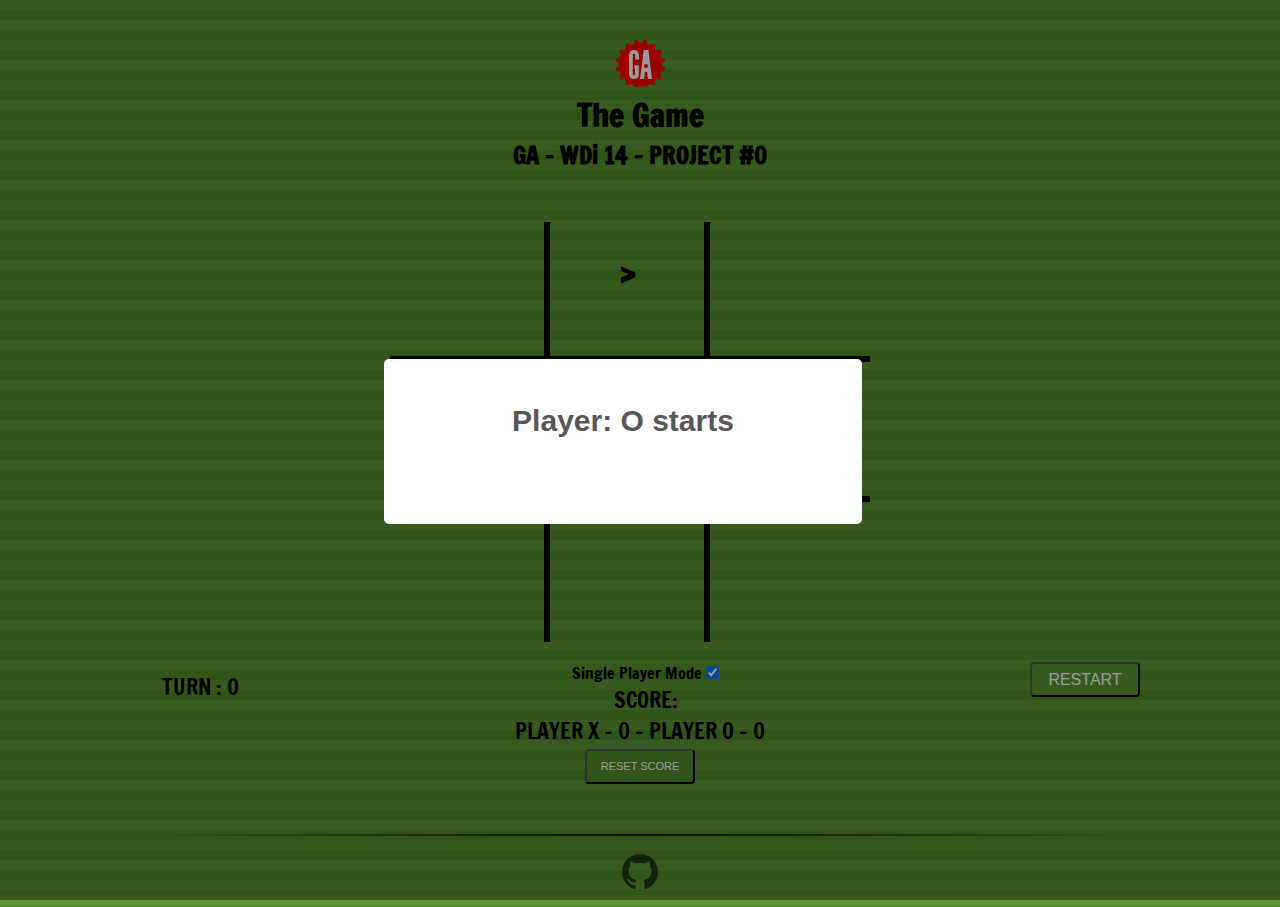
<file: index.html>
<!DOCTYPE html>
<html lang="en">
<head>
  <link rel="stylesheet" type="text/css" href="css/sweetalert.css">
  <link rel="stylesheet" href="css/style.css">
  <meta charset="UTF-8">
  <link href='https://fonts.googleapis.com/css?family=Francois+One' rel='stylesheet' type='text/css'>
  <link rel="icon"
      type="image/png"
      href="img/ga-logo-undefined.png">
  <meta charset="UTF-8">
  <title>TIC TAC TOE</title>
  <body>
    <div class="container">
      <header>
          <ul class="headerList">
            <li><img src="img/ga-logo-undefined-body.png" ></li>
            <li><h1>The Game </h1></li>
            <li><h2>GA - WDi 14 - PROJECT #0</h2></li>
          </ul>
      </header>
      <div class='tictactoe'>
        <div class="board">
          <div class="cell 0" id="cells" onClick="setCell(0)"></div>
          <div class="cell 1" id="cells" onClick="setCell(1)">></div>
          <div class="cell 2" id="cells" onClick="setCell(2)"></div>
          <div class="cell 3" id="cells" onClick="setCell(3)"></div>
          <div class="cell 4" id="cells" onClick="setCell(4)"></div>
          <div class="cell 5" id="cells" onClick="setCell(5)"></div>
          <div class="cell 6" id="cells" onClick="setCell(6)"></div>
          <div class="cell 7" id="cells" onClick="setCell(7)"></div>
          <div class="cell 8" id="cells" onClick="setCell(8)"></div>
        </div>
        <div class="options">
          <div class="playerText"></div>
          <button class="restart" onClick="init()">Restart</button>
          <div>
              <form>Single Player Mode
                <input type="checkbox" id="autoPlay" checked>
            </form>
          </div>
            <div class="score">SCORE:
                <p></p>
              <button class="btn" onClick="resetScore()">Reset Score</button>
            </div>
        </div>
      </div>
      <hr />
      <footer>
        <a href="https://github.com/fbi1714/ga-project-0">
            <svg aria-hidden="true" class="github" height="36" version="1.1" viewBox="0 0 16 16" width="36"><path d="M8 0C3.58 0 0 3.58 0 8c0 3.54 2.29 6.53 5.47 7.59 0.4 0.07 0.55-0.17 0.55-0.38 0-0.19-0.01-0.82-0.01-1.49-2.01 0.37-2.53-0.49-2.69-0.94-0.09-0.23-0.48-0.94-0.82-1.13-0.28-0.15-0.68-0.52-0.01-0.53 0.63-0.01 1.08 0.58 1.23 0.82 0.72 1.21 1.87 0.87 2.33 0.66 0.07-0.52 0.28-0.87 0.51-1.07-1.78-0.2-3.64-0.89-3.64-3.95 0-0.87 0.31-1.59 0.82-2.15-0.08-0.2-0.36-1.02 0.08-2.12 0 0 0.67-0.21 2.2 0.82 0.64-0.18 1.32-0.27 2-0.27 0.68 0 1.36 0.09 2 0.27 1.53-1.04 2.2-0.82 2.2-0.82 0.44 1.1 0.16 1.92 0.08 2.12 0.51 0.56 0.82 1.27 0.82 2.15 0 3.07-1.87 3.75-3.65 3.95 0.29 0.25 0.54 0.73 0.54 1.48 0 1.07-0.01 1.93-0.01 2.2 0 0.21 0.15 0.46 0.55 0.38C13.71 14.53 16 11.53 16 8 16 3.58 12.42 0 8 0z"></path></svg>
        </a>
    </footer>
    </div>

    <!--  LIBRARIES USED FOR THE PROJECT -->
  <script src="https://code.jquery.com/jquery-1.12.3.js" integrity="sha256-1XMpEtA4eKXNNpXcJ1pmMPs8JV+nwLdEqwiJeCQEkyc=" crossorigin="anonymous"></script>
  <script type="text/javascript"  src="js/jquery-1.12.3.js"></script>
  <script src="js/sweetalert.min.js"></script>
  <script type="text/javascript" src="js/main.js"> </script>
  </body>
</html>
</file>
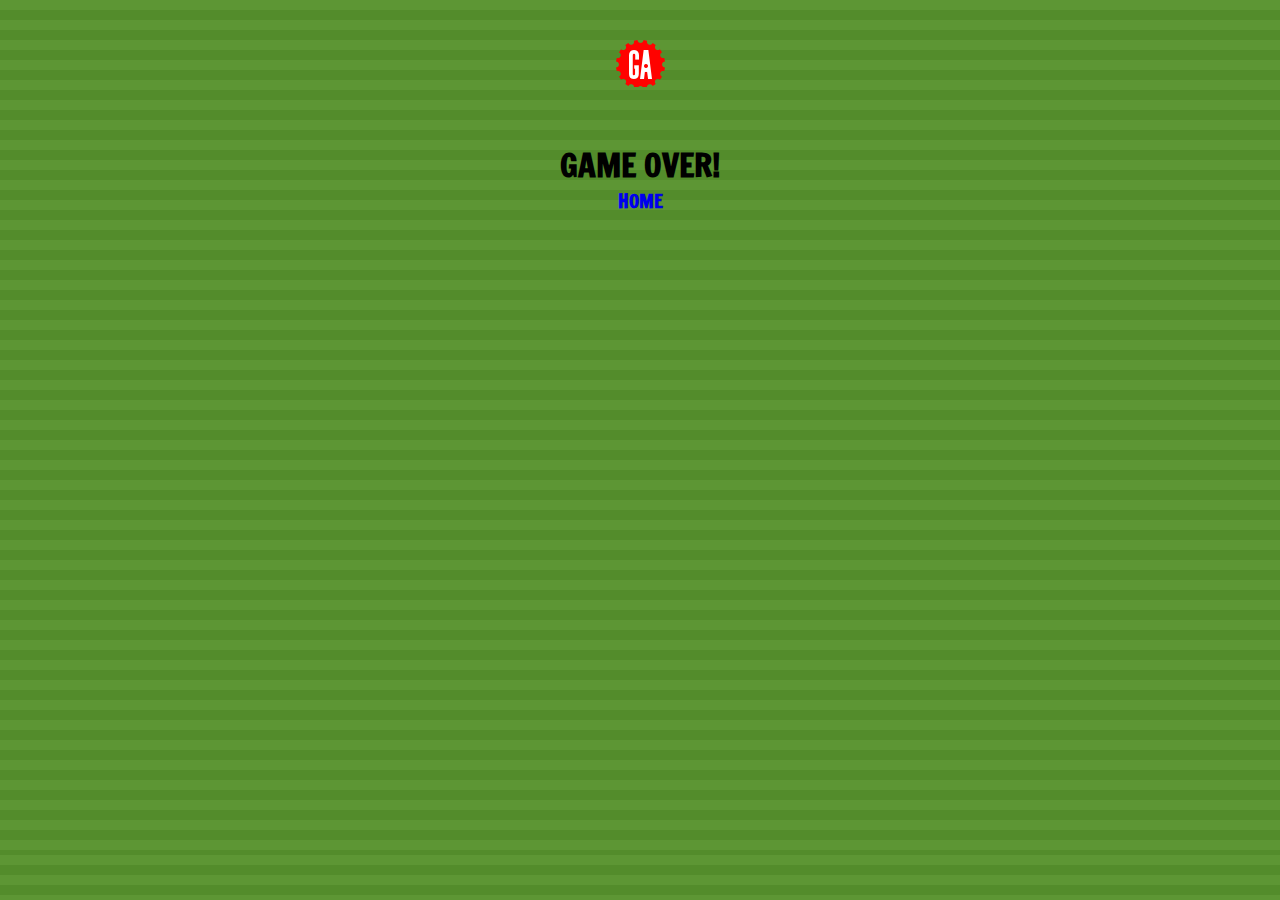
<file: game-over.html>
<!DOCTYPE html>
<html lang="en">
<head>
  <link rel="stylesheet" type="text/css" href="css/sweetalert.css">
  <link rel="stylesheet" href="css/style.css">
  <meta charset="UTF-8">
  <link href='https://fonts.googleapis.com/css?family=Francois+One' rel='stylesheet' type='text/css'>
  <link rel="icon"
      type="image/png"
      href="img/ga-logo-undefined.png">
  <meta charset="UTF-8">
  <title>TIC TAC TOE</title>
  <body>
    <div class="container">
      <header>
          <ul class="headerList">
            <li><img src="img/ga-logo-undefined-body.png" ></li>
          </ul>
      </header>
      <div class='tictactoe'>
          <h1>GAME OVER!</h1>
          <h3><a href="https://fbi1714.github.com/ga-project-0/index.html">HOME</a></h3>
        </div>
      </div>
    </div>

    <!--  LIBRARIES USED FOR THE PROJECT -->
  <script src="https://code.jquery.com/jquery-1.12.3.js" integrity="sha256-1XMpEtA4eKXNNpXcJ1pmMPs8JV+nwLdEqwiJeCQEkyc=" crossorigin="anonymous"></script>
  <script type="text/javascript"  src="js/jquery-1.12.3.js"></script>
  <script src="js/sweetalert.min.js"></script>
  <!-- <script type="text/javascript" src="js/main.js"> </script> -->
  </body>
</html>
</file>
<file: css/sweetalert.css>
body.stop-scrolling {
  height: 100%;
  overflow: hidden; }

.sweet-overlay {
  background-color: black;
  /* IE8 */
  -ms-filter: "progid:DXImageTransform.Microsoft.Alpha(Opacity=40)";
  /* IE8 */
  background-color: rgba(0, 0, 0, 0.4);
  position: fixed;
  left: 0;
  right: 0;
  top: 0;
  bottom: 0;
  display: none;
  z-index: 10000; }

.sweet-alert {
  background-color: white;
  font-family: 'Open Sans', 'Helvetica Neue', Helvetica, Arial, sans-serif;
  width: 478px;
  padding: 17px;
  border-radius: 5px;
  text-align: center;
  position: fixed;
  left: 50%;
  top: 50%;
  margin-left: -256px;
  margin-top: -200px;
  overflow: hidden;
  display: none;
  z-index: 99999; }
  @media all and (max-width: 540px) {
    .sweet-alert {
      width: auto;
      margin-left: 0;
      margin-right: 0;
      left: 15px;
      right: 15px; } }
  .sweet-alert h2 {
    color: #575757;
    font-size: 30px;
    text-align: center;
    font-weight: 600;
    text-transform: none;
    position: relative;
    margin: 25px 0;
    padding: 0;
    line-height: 40px;
    display: block; }
  .sweet-alert p {
    color: #797979;
    font-size: 16px;
    text-align: center;
    font-weight: 300;
    position: relative;
    text-align: inherit;
    float: none;
    margin: 0;
    padding: 0;
    line-height: normal; }
  .sweet-alert fieldset {
    border: none;
    position: relative; }
  .sweet-alert .sa-error-container {
    background-color: #f1f1f1;
    margin-left: -17px;
    margin-right: -17px;
    overflow: hidden;
    padding: 0 10px;
    max-height: 0;
    webkit-transition: padding 0.15s, max-height 0.15s;
    transition: padding 0.15s, max-height 0.15s; }
    .sweet-alert .sa-error-container.show {
      padding: 10px 0;
      max-height: 100px;
      webkit-transition: padding 0.2s, max-height 0.2s;
      transition: padding 0.25s, max-height 0.25s; }
    .sweet-alert .sa-error-container .icon {
      display: inline-block;
      width: 24px;
      height: 24px;
      border-radius: 50%;
      background-color: #ea7d7d;
      color: white;
      line-height: 24px;
      text-align: center;
      margin-right: 3px; }
    .sweet-alert .sa-error-container p {
      display: inline-block; }
  .sweet-alert .sa-input-error {
    position: absolute;
    top: 29px;
    right: 26px;
    width: 20px;
    height: 20px;
    opacity: 0;
    -webkit-transform: scale(0.5);
    transform: scale(0.5);
    -webkit-transform-origin: 50% 50%;
    transform-origin: 50% 50%;
    -webkit-transition: all 0.1s;
    transition: all 0.1s; }
    .sweet-alert .sa-input-error::before, .sweet-alert .sa-input-error::after {
      content: "";
      width: 20px;
      height: 6px;
      background-color: #f06e57;
      border-radius: 3px;
      position: absolute;
      top: 50%;
      margin-top: -4px;
      left: 50%;
      margin-left: -9px; }
    .sweet-alert .sa-input-error::before {
      -webkit-transform: rotate(-45deg);
      transform: rotate(-45deg); }
    .sweet-alert .sa-input-error::after {
      -webkit-transform: rotate(45deg);
      transform: rotate(45deg); }
    .sweet-alert .sa-input-error.show {
      opacity: 1;
      -webkit-transform: scale(1);
      transform: scale(1); }
  .sweet-alert input {
    width: 100%;
    box-sizing: border-box;
    border-radius: 3px;
    border: 1px solid #d7d7d7;
    height: 43px;
    margin-top: 10px;
    margin-bottom: 17px;
    font-size: 18px;
    box-shadow: inset 0px 1px 1px rgba(0, 0, 0, 0.06);
    padding: 0 12px;
    display: none;
    -webkit-transition: all 0.3s;
    transition: all 0.3s; }
    .sweet-alert input:focus {
      outline: none;
      box-shadow: 0px 0px 3px #c4e6f5;
      border: 1px solid #b4dbed; }
      .sweet-alert input:focus::-moz-placeholder {
        transition: opacity 0.3s 0.03s ease;
        opacity: 0.5; }
      .sweet-alert input:focus:-ms-input-placeholder {
        transition: opacity 0.3s 0.03s ease;
        opacity: 0.5; }
      .sweet-alert input:focus::-webkit-input-placeholder {
        transition: opacity 0.3s 0.03s ease;
        opacity: 0.5; }
    .sweet-alert input::-moz-placeholder {
      color: #bdbdbd; }
    .sweet-alert input:-ms-input-placeholder {
      color: #bdbdbd; }
    .sweet-alert input::-webkit-input-placeholder {
      color: #bdbdbd; }
  .sweet-alert.show-input input {
    display: block; }
  .sweet-alert .sa-confirm-button-container {
    display: inline-block;
    position: relative; }
  .sweet-alert .la-ball-fall {
    position: absolute;
    left: 50%;
    top: 50%;
    margin-left: -27px;
    margin-top: 4px;
    opacity: 0;
    visibility: hidden; }
  .sweet-alert button {
    background-color: #538c2b;
    color: white;
    border: none;
    box-shadow: none;
    font-size: 17px;
    font-weight: 500;
    -webkit-border-radius: 4px;
    border-radius: 5px;
    padding: 10px 32px;
    margin: 26px 5px 0 5px;
    cursor: pointer;
    }
    .sweet-alert button:focus {
      outline: none;
      box-shadow: 0 0 2px rgba(128, 179, 235, 0.5), inset 0 0 0 1px rgba(0, 0, 0, 0.05); }
    .sweet-alert button:hover {
      background-color: #7ecff4; }
    .sweet-alert button:active {
      background-color: #5dc2f1; }
    .sweet-alert button.cancel {
      background-color: #C1C1C1; }
      .sweet-alert button.cancel:hover {
        background-color: #b9b9b9; }
      .sweet-alert button.cancel:active {
        background-color: #a8a8a8; }
      .sweet-alert button.cancel:focus {
        box-shadow: rgba(197, 205, 211, 0.8) 0px 0px 2px, rgba(0, 0, 0, 0.0470588) 0px 0px 0px 1px inset !important; }
    .sweet-alert button[disabled] {
      opacity: .6;
      cursor: default; }
    .sweet-alert button.confirm[disabled] {
      color: transparent; }
      .sweet-alert button.confirm[disabled] ~ .la-ball-fall {
        opacity: 1;
        visibility: visible;
        transition-delay: 0s; }
    .sweet-alert button::-moz-focus-inner {
      border: 0; }
  .sweet-alert[data-has-cancel-button=false] button {
    box-shadow: none !important; }
  .sweet-alert[data-has-confirm-button=false][data-has-cancel-button=false] {
    padding-bottom: 40px; }
  .sweet-alert .sa-icon {
    width: 80px;
    height: 80px;
    border: 4px solid gray;
    -webkit-border-radius: 40px;
    border-radius: 40px;
    border-radius: 50%;
    margin: 20px auto;
    padding: 0;
    position: relative;
    box-sizing: content-box; }
    .sweet-alert .sa-icon.sa-error {
      border-color: #F27474; }
      .sweet-alert .sa-icon.sa-error .sa-x-mark {
        position: relative;
        display: block; }
      .sweet-alert .sa-icon.sa-error .sa-line {
        position: absolute;
        height: 5px;
        width: 47px;
        background-color: #F27474;
        display: block;
        top: 37px;
        border-radius: 2px; }
        .sweet-alert .sa-icon.sa-error .sa-line.sa-left {
          -webkit-transform: rotate(45deg);
          transform: rotate(45deg);
          left: 17px; }
        .sweet-alert .sa-icon.sa-error .sa-line.sa-right {
          -webkit-transform: rotate(-45deg);
          transform: rotate(-45deg);
          right: 16px; }
    .sweet-alert .sa-icon.sa-warning {
      border-color: #F8BB86; }
      .sweet-alert .sa-icon.sa-warning .sa-body {
        position: absolute;
        width: 5px;
        height: 47px;
        left: 50%;
        top: 10px;
        -webkit-border-radius: 2px;
        border-radius: 2px;
        margin-left: -2px;
        background-color: #F8BB86; }
      .sweet-alert .sa-icon.sa-warning .sa-dot {
        position: absolute;
        width: 7px;
        height: 7px;
        -webkit-border-radius: 50%;
        border-radius: 50%;
        margin-left: -3px;
        left: 50%;
        bottom: 10px;
        background-color: #F8BB86; }
    .sweet-alert .sa-icon.sa-info {
      border-color: #C9DAE1; }
      .sweet-alert .sa-icon.sa-info::before {
        content: "";
        position: absolute;
        width: 5px;
        height: 29px;
        left: 50%;
        bottom: 17px;
        border-radius: 2px;
        margin-left: -2px;
        background-color: #C9DAE1; }
      .sweet-alert .sa-icon.sa-info::after {
        content: "";
        position: absolute;
        width: 7px;
        height: 7px;
        border-radius: 50%;
        margin-left: -3px;
        top: 19px;
        background-color: #C9DAE1; }
    .sweet-alert .sa-icon.sa-success {
      border-color: #A5DC86; }
      .sweet-alert .sa-icon.sa-success::before, .sweet-alert .sa-icon.sa-success::after {
        content: '';
        -webkit-border-radius: 40px;
        border-radius: 40px;
        border-radius: 50%;
        position: absolute;
        width: 60px;
        height: 120px;
        background: white;
        -webkit-transform: rotate(45deg);
        transform: rotate(45deg); }
      .sweet-alert .sa-icon.sa-success::before {
        -webkit-border-radius: 120px 0 0 120px;
        border-radius: 120px 0 0 120px;
        top: -7px;
        left: -33px;
        -webkit-transform: rotate(-45deg);
        transform: rotate(-45deg);
        -webkit-transform-origin: 60px 60px;
        transform-origin: 60px 60px; }
      .sweet-alert .sa-icon.sa-success::after {
        -webkit-border-radius: 0 120px 120px 0;
        border-radius: 0 120px 120px 0;
        top: -11px;
        left: 30px;
        -webkit-transform: rotate(-45deg);
        transform: rotate(-45deg);
        -webkit-transform-origin: 0px 60px;
        transform-origin: 0px 60px; }
      .sweet-alert .sa-icon.sa-success .sa-placeholder {
        width: 80px;
        height: 80px;
        border: 4px solid rgba(165, 220, 134, 0.2);
        -webkit-border-radius: 40px;
        border-radius: 40px;
        border-radius: 50%;
        box-sizing: content-box;
        position: absolute;
        left: -4px;
        top: -4px;
        z-index: 2; }
      .sweet-alert .sa-icon.sa-success .sa-fix {
        width: 5px;
        height: 90px;
        background-color: white;
        position: absolute;
        left: 28px;
        top: 8px;
        z-index: 1;
        -webkit-transform: rotate(-45deg);
        transform: rotate(-45deg); }
      .sweet-alert .sa-icon.sa-success .sa-line {
        height: 5px;
        background-color: #A5DC86;
        display: block;
        border-radius: 2px;
        position: absolute;
        z-index: 2; }
        .sweet-alert .sa-icon.sa-success .sa-line.sa-tip {
          width: 25px;
          left: 14px;
          top: 46px;
          -webkit-transform: rotate(45deg);
          transform: rotate(45deg); }
        .sweet-alert .sa-icon.sa-success .sa-line.sa-long {
          width: 47px;
          right: 8px;
          top: 38px;
          -webkit-transform: rotate(-45deg);
          transform: rotate(-45deg); }
    .sweet-alert .sa-icon.sa-custom {
      background-size: contain;
      border-radius: 0;
      border: none;
      background-position: center center;
      background-repeat: no-repeat; }

/*
 * Animations
 */
@-webkit-keyframes showSweetAlert {
  0% {
    transform: scale(0.7);
    -webkit-transform: scale(0.7); }
  45% {
    transform: scale(1.05);
    -webkit-transform: scale(1.05); }
  80% {
    transform: scale(0.95);
    -webkit-transform: scale(0.95); }
  100% {
    transform: scale(1);
    -webkit-transform: scale(1); } }

@keyframes showSweetAlert {
  0% {
    transform: scale(0.7);
    -webkit-transform: scale(0.7); }
  45% {
    transform: scale(1.05);
    -webkit-transform: scale(1.05); }
  80% {
    transform: scale(0.95);
    -webkit-transform: scale(0.95); }
  100% {
    transform: scale(1);
    -webkit-transform: scale(1); } }

@-webkit-keyframes hideSweetAlert {
  0% {
    transform: scale(1);
    -webkit-transform: scale(1); }
  100% {
    transform: scale(0.5);
    -webkit-transform: scale(0.5); } }

@keyframes hideSweetAlert {
  0% {
    transform: scale(1);
    -webkit-transform: scale(1); }
  100% {
    transform: scale(0.5);
    -webkit-transform: scale(0.5); } }

@-webkit-keyframes slideFromTop {
  0% {
    top: 0%; }
  100% {
    top: 50%; } }

@keyframes slideFromTop {
  0% {
    top: 0%; }
  100% {
    top: 50%; } }

@-webkit-keyframes slideToTop {
  0% {
    top: 50%; }
  100% {
    top: 0%; } }

@keyframes slideToTop {
  0% {
    top: 50%; }
  100% {
    top: 0%; } }

@-webkit-keyframes slideFromBottom {
  0% {
    top: 70%; }
  100% {
    top: 50%; } }

@keyframes slideFromBottom {
  0% {
    top: 70%; }
  100% {
    top: 50%; } }

@-webkit-keyframes slideToBottom {
  0% {
    top: 50%; }
  100% {
    top: 70%; } }

@keyframes slideToBottom {
  0% {
    top: 50%; }
  100% {
    top: 70%; } }

.showSweetAlert[data-animation=pop] {
  -webkit-animation: showSweetAlert 0.3s;
  animation: showSweetAlert 0.3s; }

.showSweetAlert[data-animation=none] {
  -webkit-animation: none;
  animation: none; }

.showSweetAlert[data-animation=slide-from-top] {
  -webkit-animation: slideFromTop 0.3s;
  animation: slideFromTop 0.3s; }

.showSweetAlert[data-animation=slide-from-bottom] {
  -webkit-animation: slideFromBottom 0.3s;
  animation: slideFromBottom 0.3s; }

.hideSweetAlert[data-animation=pop] {
  -webkit-animation: hideSweetAlert 0.2s;
  animation: hideSweetAlert 0.2s; }

.hideSweetAlert[data-animation=none] {
  -webkit-animation: none;
  animation: none; }

.hideSweetAlert[data-animation=slide-from-top] {
  -webkit-animation: slideToTop 0.4s;
  animation: slideToTop 0.4s; }

.hideSweetAlert[data-animation=slide-from-bottom] {
  -webkit-animation: slideToBottom 0.3s;
  animation: slideToBottom 0.3s; }

@-webkit-keyframes animateSuccessTip {
  0% {
    width: 0;
    left: 1px;
    top: 19px; }
  54% {
    width: 0;
    left: 1px;
    top: 19px; }
  70% {
    width: 50px;
    left: -8px;
    top: 37px; }
  84% {
    width: 17px;
    left: 21px;
    top: 48px; }
  100% {
    width: 25px;
    left: 14px;
    top: 45px; } }

@keyframes animateSuccessTip {
  0% {
    width: 0;
    left: 1px;
    top: 19px; }
  54% {
    width: 0;
    left: 1px;
    top: 19px; }
  70% {
    width: 50px;
    left: -8px;
    top: 37px; }
  84% {
    width: 17px;
    left: 21px;
    top: 48px; }
  100% {
    width: 25px;
    left: 14px;
    top: 45px; } }

@-webkit-keyframes animateSuccessLong {
  0% {
    width: 0;
    right: 46px;
    top: 54px; }
  65% {
    width: 0;
    right: 46px;
    top: 54px; }
  84% {
    width: 55px;
    right: 0px;
    top: 35px; }
  100% {
    width: 47px;
    right: 8px;
    top: 38px; } }

@keyframes animateSuccessLong {
  0% {
    width: 0;
    right: 46px;
    top: 54px; }
  65% {
    width: 0;
    right: 46px;
    top: 54px; }
  84% {
    width: 55px;
    right: 0px;
    top: 35px; }
  100% {
    width: 47px;
    right: 8px;
    top: 38px; } }

@-webkit-keyframes rotatePlaceholder {
  0% {
    transform: rotate(-45deg);
    -webkit-transform: rotate(-45deg); }
  5% {
    transform: rotate(-45deg);
    -webkit-transform: rotate(-45deg); }
  12% {
    transform: rotate(-405deg);
    -webkit-transform: rotate(-405deg); }
  100% {
    transform: rotate(-405deg);
    -webkit-transform: rotate(-405deg); } }

@keyframes rotatePlaceholder {
  0% {
    transform: rotate(-45deg);
    -webkit-transform: rotate(-45deg); }
  5% {
    transform: rotate(-45deg);
    -webkit-transform: rotate(-45deg); }
  12% {
    transform: rotate(-405deg);
    -webkit-transform: rotate(-405deg); }
  100% {
    transform: rotate(-405deg);
    -webkit-transform: rotate(-405deg); } }

.animateSuccessTip {
  -webkit-animation: animateSuccessTip 0.75s;
  animation: animateSuccessTip 0.75s; }

.animateSuccessLong {
  -webkit-animation: animateSuccessLong 0.75s;
  animation: animateSuccessLong 0.75s; }

.sa-icon.sa-success.animate::after {
  -webkit-animation: rotatePlaceholder 4.25s ease-in;
  animation: rotatePlaceholder 4.25s ease-in; }

@-webkit-keyframes animateErrorIcon {
  0% {
    transform: rotateX(100deg);
    -webkit-transform: rotateX(100deg);
    opacity: 0; }
  100% {
    transform: rotateX(0deg);
    -webkit-transform: rotateX(0deg);
    opacity: 1; } }

@keyframes animateErrorIcon {
  0% {
    transform: rotateX(100deg);
    -webkit-transform: rotateX(100deg);
    opacity: 0; }
  100% {
    transform: rotateX(0deg);
    -webkit-transform: rotateX(0deg);
    opacity: 1; } }

.animateErrorIcon {
  -webkit-animation: animateErrorIcon 0.5s;
  animation: animateErrorIcon 0.5s; }

@-webkit-keyframes animateXMark {
  0% {
    transform: scale(0.4);
    -webkit-transform: scale(0.4);
    margin-top: 26px;
    opacity: 0; }
  50% {
    transform: scale(0.4);
    -webkit-transform: scale(0.4);
    margin-top: 26px;
    opacity: 0; }
  80% {
    transform: scale(1.15);
    -webkit-transform: scale(1.15);
    margin-top: -6px; }
  100% {
    transform: scale(1);
    -webkit-transform: scale(1);
    margin-top: 0;
    opacity: 1; } }

@keyframes animateXMark {
  0% {
    transform: scale(0.4);
    -webkit-transform: scale(0.4);
    margin-top: 26px;
    opacity: 0; }
  50% {
    transform: scale(0.4);
    -webkit-transform: scale(0.4);
    margin-top: 26px;
    opacity: 0; }
  80% {
    transform: scale(1.15);
    -webkit-transform: scale(1.15);
    margin-top: -6px; }
  100% {
    transform: scale(1);
    -webkit-transform: scale(1);
    margin-top: 0;
    opacity: 1; } }

.animateXMark {
  -webkit-animation: animateXMark 0.5s;
  animation: animateXMark 0.5s; }

@-webkit-keyframes pulseWarning {
  0% {
    border-color: #F8D486; }
  100% {
    border-color: #F8BB86; } }

@keyframes pulseWarning {
  0% {
    border-color: #F8D486; }
  100% {
    border-color: #F8BB86; } }

.pulseWarning {
  -webkit-animation: pulseWarning 0.75s infinite alternate;
  animation: pulseWarning 0.75s infinite alternate; }

@-webkit-keyframes pulseWarningIns {
  0% {
    background-color: #F8D486; }
  100% {
    background-color: #F8BB86; } }

@keyframes pulseWarningIns {
  0% {
    background-color: #F8D486; }
  100% {
    background-color: #F8BB86; } }

.pulseWarningIns {
  -webkit-animation: pulseWarningIns 0.75s infinite alternate;
  animation: pulseWarningIns 0.75s infinite alternate; }

@-webkit-keyframes rotate-loading {
  0% {
    transform: rotate(0deg); }
  100% {
    transform: rotate(360deg); } }

@keyframes rotate-loading {
  0% {
    transform: rotate(0deg); }
  100% {
    transform: rotate(360deg); } }

/* Internet Explorer 9 has some special quirks that are fixed here */
/* The icons are not animated. */
/* This file is automatically merged into sweet-alert.min.js through Gulp */
/* Error icon */
.sweet-alert .sa-icon.sa-error .sa-line.sa-left {
  -ms-transform: rotate(45deg) \9; }

.sweet-alert .sa-icon.sa-error .sa-line.sa-right {
  -ms-transform: rotate(-45deg) \9; }

/* Success icon */
.sweet-alert .sa-icon.sa-success {
  border-color: transparent\9; }

.sweet-alert .sa-icon.sa-success .sa-line.sa-tip {
  -ms-transform: rotate(45deg) \9; }

.sweet-alert .sa-icon.sa-success .sa-line.sa-long {
  -ms-transform: rotate(-45deg) \9; }

/*!
 * Load Awesome v1.1.0 (http://github.danielcardoso.net/load-awesome/)
 * Copyright 2015 Daniel Cardoso <@DanielCardoso>
 * Licensed under MIT
 */
.la-ball-fall,
.la-ball-fall > div {
  position: relative;
  -webkit-box-sizing: border-box;
  -moz-box-sizing: border-box;
  box-sizing: border-box; }

.la-ball-fall {
  display: block;
  font-size: 0;
  color: #fff; }

.la-ball-fall.la-dark {
  color: #333; }

.la-ball-fall > div {
  display: inline-block;
  float: none;
  background-color: currentColor;
  border: 0 solid currentColor; }

.la-ball-fall {
  width: 54px;
  height: 18px; }

.la-ball-fall > div {
  width: 10px;
  height: 10px;
  margin: 4px;
  border-radius: 100%;
  opacity: 0;
  -webkit-animation: ball-fall 1s ease-in-out infinite;
  -moz-animation: ball-fall 1s ease-in-out infinite;
  -o-animation: ball-fall 1s ease-in-out infinite;
  animation: ball-fall 1s ease-in-out infinite; }

.la-ball-fall > div:nth-child(1) {
  -webkit-animation-delay: -200ms;
  -moz-animation-delay: -200ms;
  -o-animation-delay: -200ms;
  animation-delay: -200ms; }

.la-ball-fall > div:nth-child(2) {
  -webkit-animation-delay: -100ms;
  -moz-animation-delay: -100ms;
  -o-animation-delay: -100ms;
  animation-delay: -100ms; }

.la-ball-fall > div:nth-child(3) {
  -webkit-animation-delay: 0ms;
  -moz-animation-delay: 0ms;
  -o-animation-delay: 0ms;
  animation-delay: 0ms; }

.la-ball-fall.la-sm {
  width: 26px;
  height: 8px; }

.la-ball-fall.la-sm > div {
  width: 4px;
  height: 4px;
  margin: 2px; }

.la-ball-fall.la-2x {
  width: 108px;
  height: 36px; }

.la-ball-fall.la-2x > div {
  width: 20px;
  height: 20px;
  margin: 8px; }

.la-ball-fall.la-3x {
  width: 162px;
  height: 54px; }

.la-ball-fall.la-3x > div {
  width: 30px;
  height: 30px;
  margin: 12px; }

/*
 * Animation
 */
@-webkit-keyframes ball-fall {
  0% {
    opacity: 0;
    -webkit-transform: translateY(-145%);
    transform: translateY(-145%); }
  10% {
    opacity: .5; }
  20% {
    opacity: 1;
    -webkit-transform: translateY(0);
    transform: translateY(0); }
  80% {
    opacity: 1;
    -webkit-transform: translateY(0);
    transform: translateY(0); }
  90% {
    opacity: .5; }
  100% {
    opacity: 0;
    -webkit-transform: translateY(145%);
    transform: translateY(145%); } }

@-moz-keyframes ball-fall {
  0% {
    opacity: 0;
    -moz-transform: translateY(-145%);
    transform: translateY(-145%); }
  10% {
    opacity: .5; }
  20% {
    opacity: 1;
    -moz-transform: translateY(0);
    transform: translateY(0); }
  80% {
    opacity: 1;
    -moz-transform: translateY(0);
    transform: translateY(0); }
  90% {
    opacity: .5; }
  100% {
    opacity: 0;
    -moz-transform: translateY(145%);
    transform: translateY(145%); } }

@-o-keyframes ball-fall {
  0% {
    opacity: 0;
    -o-transform: translateY(-145%);
    transform: translateY(-145%); }
  10% {
    opacity: .5; }
  20% {
    opacity: 1;
    -o-transform: translateY(0);
    transform: translateY(0); }
  80% {
    opacity: 1;
    -o-transform: translateY(0);
    transform: translateY(0); }
  90% {
    opacity: .5; }
  100% {
    opacity: 0;
    -o-transform: translateY(145%);
    transform: translateY(145%); } }

@keyframes ball-fall {
  0% {
    opacity: 0;
    -webkit-transform: translateY(-145%);
    -moz-transform: translateY(-145%);
    -o-transform: translateY(-145%);
    transform: translateY(-145%); }
  10% {
    opacity: .5; }
  20% {
    opacity: 1;
    -webkit-transform: translateY(0);
    -moz-transform: translateY(0);
    -o-transform: translateY(0);
    transform: translateY(0); }
  80% {
    opacity: 1;
    -webkit-transform: translateY(0);
    -moz-transform: translateY(0);
    -o-transform: translateY(0);
    transform: translateY(0); }
  90% {
    opacity: .5; }
  100% {
    opacity: 0;
    -webkit-transform: translateY(145%);
    -moz-transform: translateY(145%);
    -o-transform: translateY(145%);
    transform: translateY(145%); } }
</file>
<file: css/style.css>
*{
	margin:0;
	padding:0;
	box-sizing :border-box;
}
body,html{
	width: 100%;
	height: 95%;
	font-family: 'Francois One', sans-serif;
	background: repeating-linear-gradient(           to bottom,           #5d9634,           #5d9634 10px,           #538c2b 10px,           #538c2b 20px         );`
}

.container{
	width:1000px;
	margin:40px auto;
	text-align: center;
}

.tictactoe{
	margin:50px auto;
}

.board{
	width:500px;
	margin:20px auto;
	overflow: auto;
}

.options{
	width:300px;
	margin:20px auto;
	overflow: auto;
	display: inline;
}

.cell{
	float:left;
	width:160px;
	height:140px;
	line-height: 100px;
}

#cells{
		font-size: 36px;
		text-align:center;
		vertical-align: center;
}

[class*="0"],[class*="1"],[class*="2"],[class*="3"],[class*="4"],[class*="5"] {
	border-bottom:6px solid black;
}
[class*="0"],[class*="3"],[class*="6"],[class*="1"],[class*="4"],[class*="7"] {
	border-right:6px solid black;

}

.cell:hover{
	background-color: rgba(0, 0, 255, 0.02);
}

.playerText{
	float:left;
	padding: 0.4em 1em;
  background: rgba(255,255,255,0);
	font-size: 22px;
	text-transform: uppercase;

}
.restart{
	float:right;
	width: 110px;
	height: 35px;
	padding: 0.4em 1em;
  border-radius: 4px;
	font-size: 1em;
	background: #5d9634;
	color: #ffffff;
	text-transform: uppercase;

}
.restart:hover{
	background: #538c2b;
  text-decoration: none;
}
/*NEW CODE GOES HERE*/
.headerList {
 list-style-type: none;
}

hr {
    border: 0;
    height: 2px;
    background-image: linear-gradient(to right, rgba(0, 0, 0, 0), rgba(0, 0, 0, 0.75), rgba(0, 0, 0, 0));
    z-index:6;
    margin: 0 auto;
}
footer{
	  margin: 0 auto;
		height: 60px;

}
a:link {
  text-decoration: none;
  margin: 0 auto;
	position: relative;
  top: 50%;
  transform: translateY(-50%);
}
a:visited {text-decoration: none;}

a:hover{ text-decoration: underline;}

a:focus{ text-decoration: underline;}

a:active{text-decoration: none;}

svg{
	opacity: 0.6;
}
svg:hover{
		fill:#4078BD;
		opacity: 0.75;
}
.github{
	margin: 0 auto;
	position: relative;
  top: 10%;
  transform: translateY(-50%);
}
.score{
		font-size: 22px;
}
.score p{
	color:black;
}

.btn {
	width: 110px;
	height: 35px;
	padding: 0.4em 1em;
  border-radius: 4px;
	font-size: .5em;
	background: #538c2b;
	color: #ffffff;
	text-transform: uppercase;

}

.btn:hover {
  background: #5d9634;
  text-decoration: none;
}
</file>
